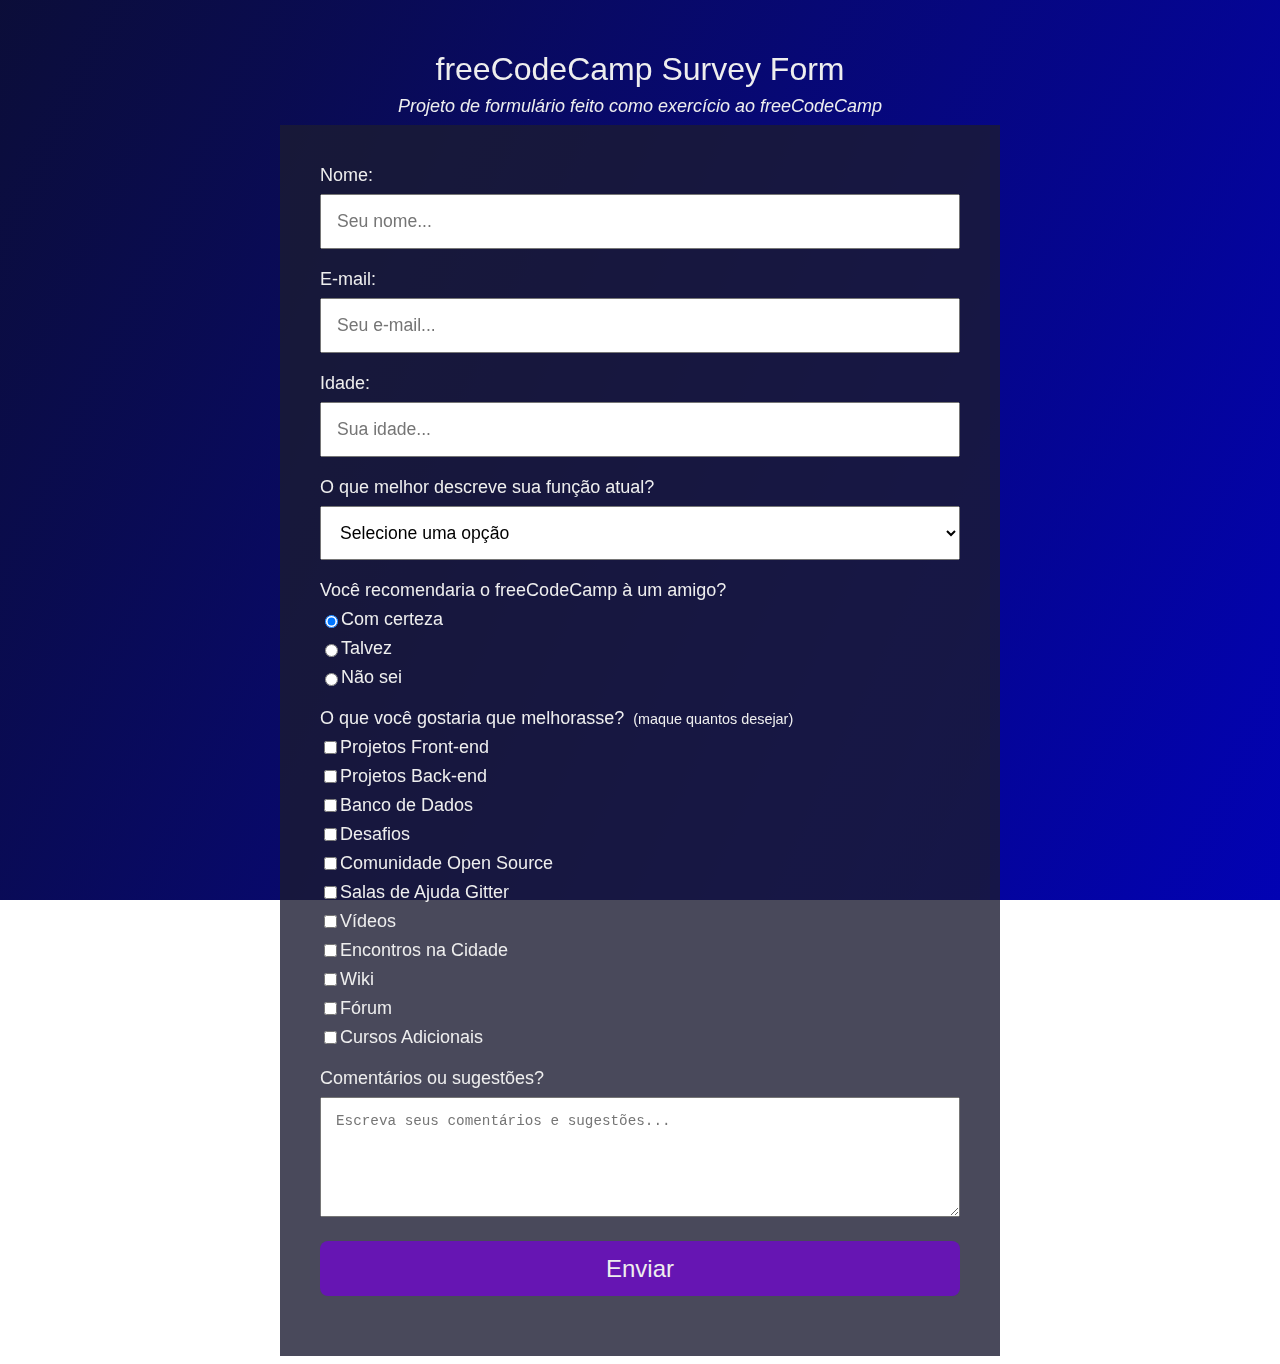
<file: projeto-survey-form/index.html>
<!DOCTYPE html>
<html lang="pt-br">
<head>
  <meta charset="UTF-8">
  <meta http-equiv="X-UA-Compatible" content="IE=edge">
  <meta name="viewport" content="width=device-width, initial-scale=1.0">
  <title>Survey Form</title>
  <link rel="stylesheet" href="style.css">
</head>
<body>
  <main id="container">
    <header>
      <h1 id="title">freeCodeCamp Survey Form</h1>
      <p id="description">Projeto de formulário feito como exercício ao freeCodeCamp</p>
    </header>

    <form id="survey-form">
      <div>
        <label id="name-label" for="name">Nome:</label>
        <input id="name" type="text" name="name" placeholder="Seu nome..." required>
      </div>

      <div>
        <label id="email-label" for="email">E-mail:</label>
        <input type="email" name="email" id="email" placeholder="Seu e-mail..." required>
      </div>

      <div>
        <label id="number-label" for="number">Idade:</label>
        <input type="number" name="number" id="number" placeholder="Sua idade..." min="14" max="99">
      </div>
      
      <div>
        <p>O que melhor descreve sua função atual?</p>
        <select name="role" id="dropdown" required>
          <option disabled selected value="">Selecione uma opção</option>
          <option value="trabalhador">Trabalhador CLT/PJ/Contrato</option>
          <option value="estagio">Estágio</option>
          <option value="estudante">Estudante</option>
          <option value="outro">Outro</option>
          <option value="naoDizer">Prefiro não responder</option>
        </select>
      </div>

      <div>
        <p>Você recomendaria o freeCodeCamp à um amigo?</p>
        <label><input type="radio" name="recomenda" value="comCerteza" checked>Com certeza</label>
        <label><input type="radio" name="recomenda" value="talvez">Talvez</label>
        <label><input type="radio" name="recomenda" value="naoSei">Não sei</label>
      </div>

      <div>
        <p>O que você gostaria que melhorasse? <span class="check-info">(maque quantos desejar)</span></p>
        <label><input type="checkbox" name="melhora" value="front-end">Projetos Front-end</label>
        <label><input type="checkbox" name="melhora" value="back-end">Projetos Back-end</label>
        <label><input type="checkbox" name="melhora" value="dados">Banco de Dados</label>
        <label><input type="checkbox" name="melhora" value="desafios">Desafios</label>
        <label><input type="checkbox" name="melhora" value="openComunidade">Comunidade Open Source</label>
        <label><input type="checkbox" name="melhora" value="gitter">Salas de Ajuda Gitter</label>
        <label><input type="checkbox" name="melhora" value="videos">Vídeos</label>
        <label><input type="checkbox" name="melhora" value="encontros">Encontros na Cidade</label>
        <label><input type="checkbox" name="melhora" value="wiki">Wiki</label>
        <label><input type="checkbox" name="melhora" value="forum">Fórum</label>
        <label><input type="checkbox" name="melhora" value="cursos">Cursos Adicionais</label>
      </div>

      <div>
        <p>Comentários ou sugestões?</p>
        <textarea name="comentario" id="comentarios" placeholder="Escreva seus comentários e sugestões..."></textarea>
      </div>

      <div>
        <button type="submit" id="submit">Enviar</button>
      </div>
    </form>
      
  </main>
</body>
</html>
</file>
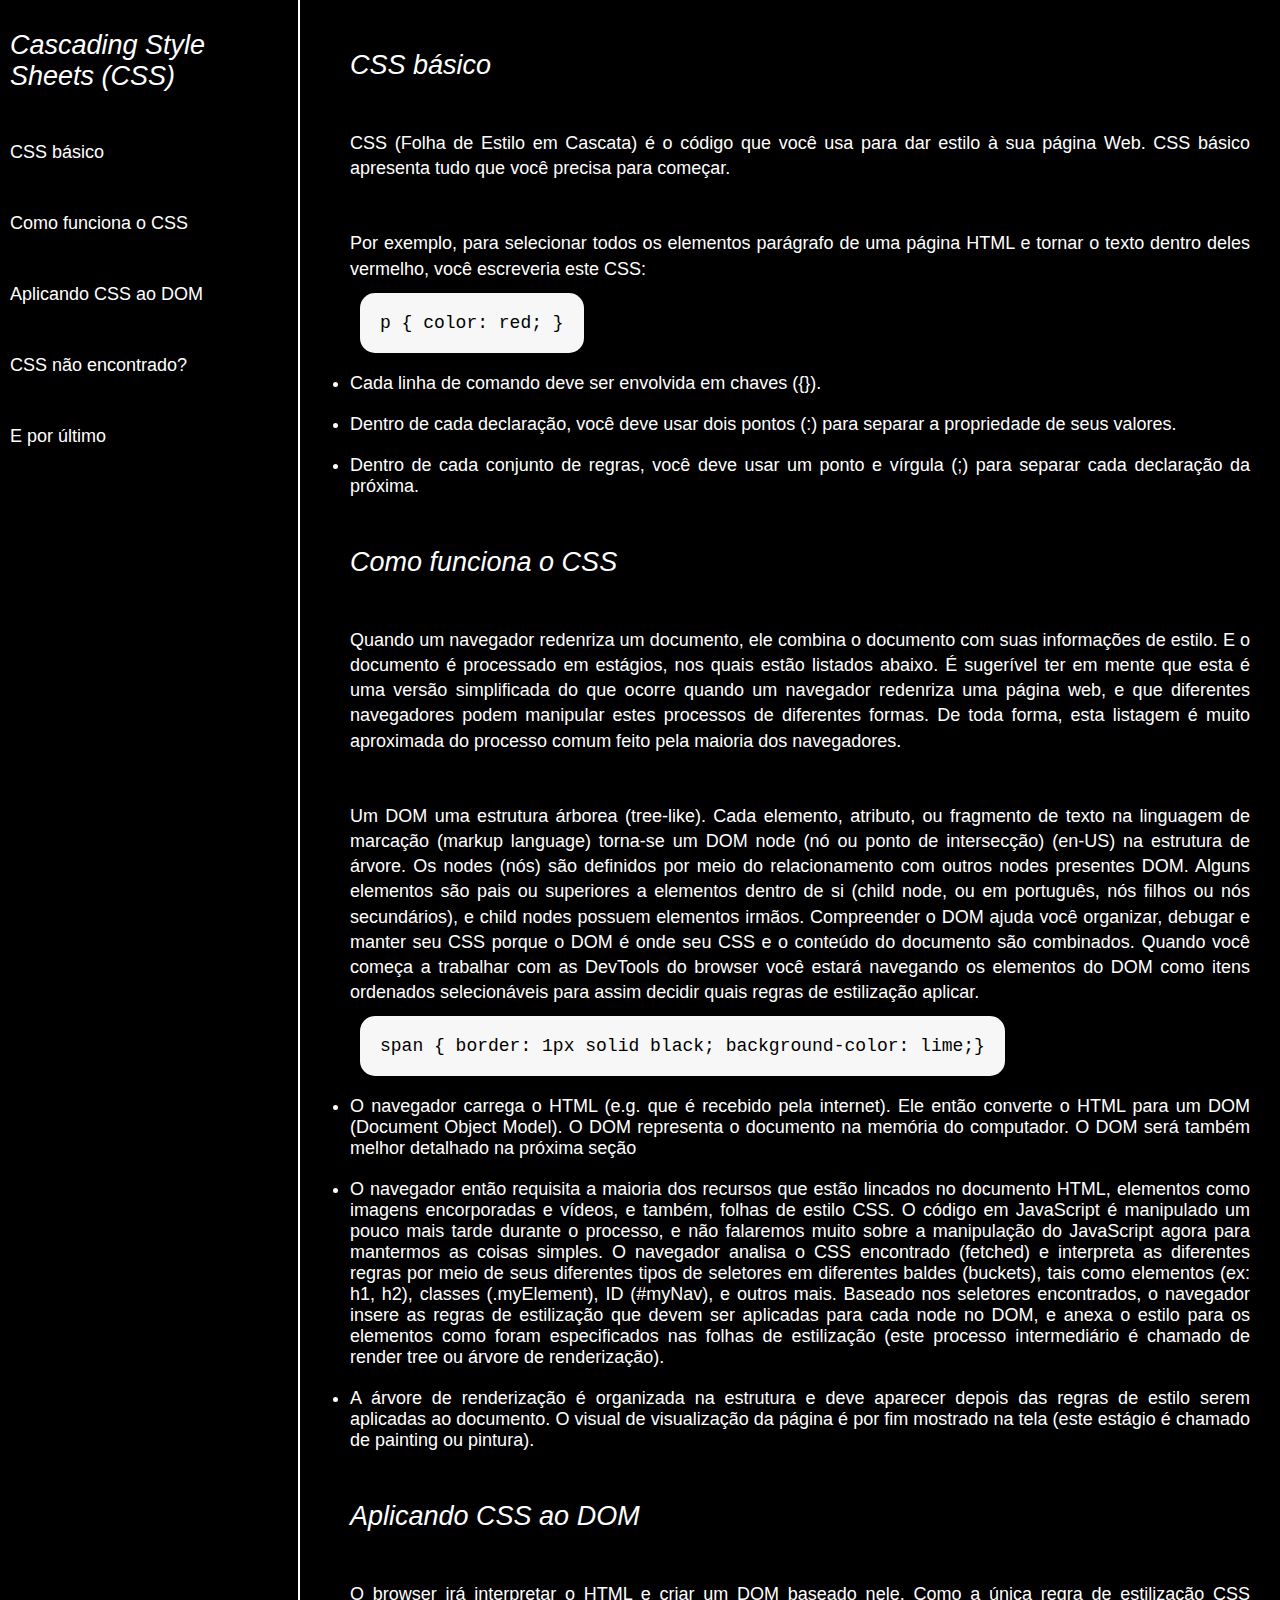
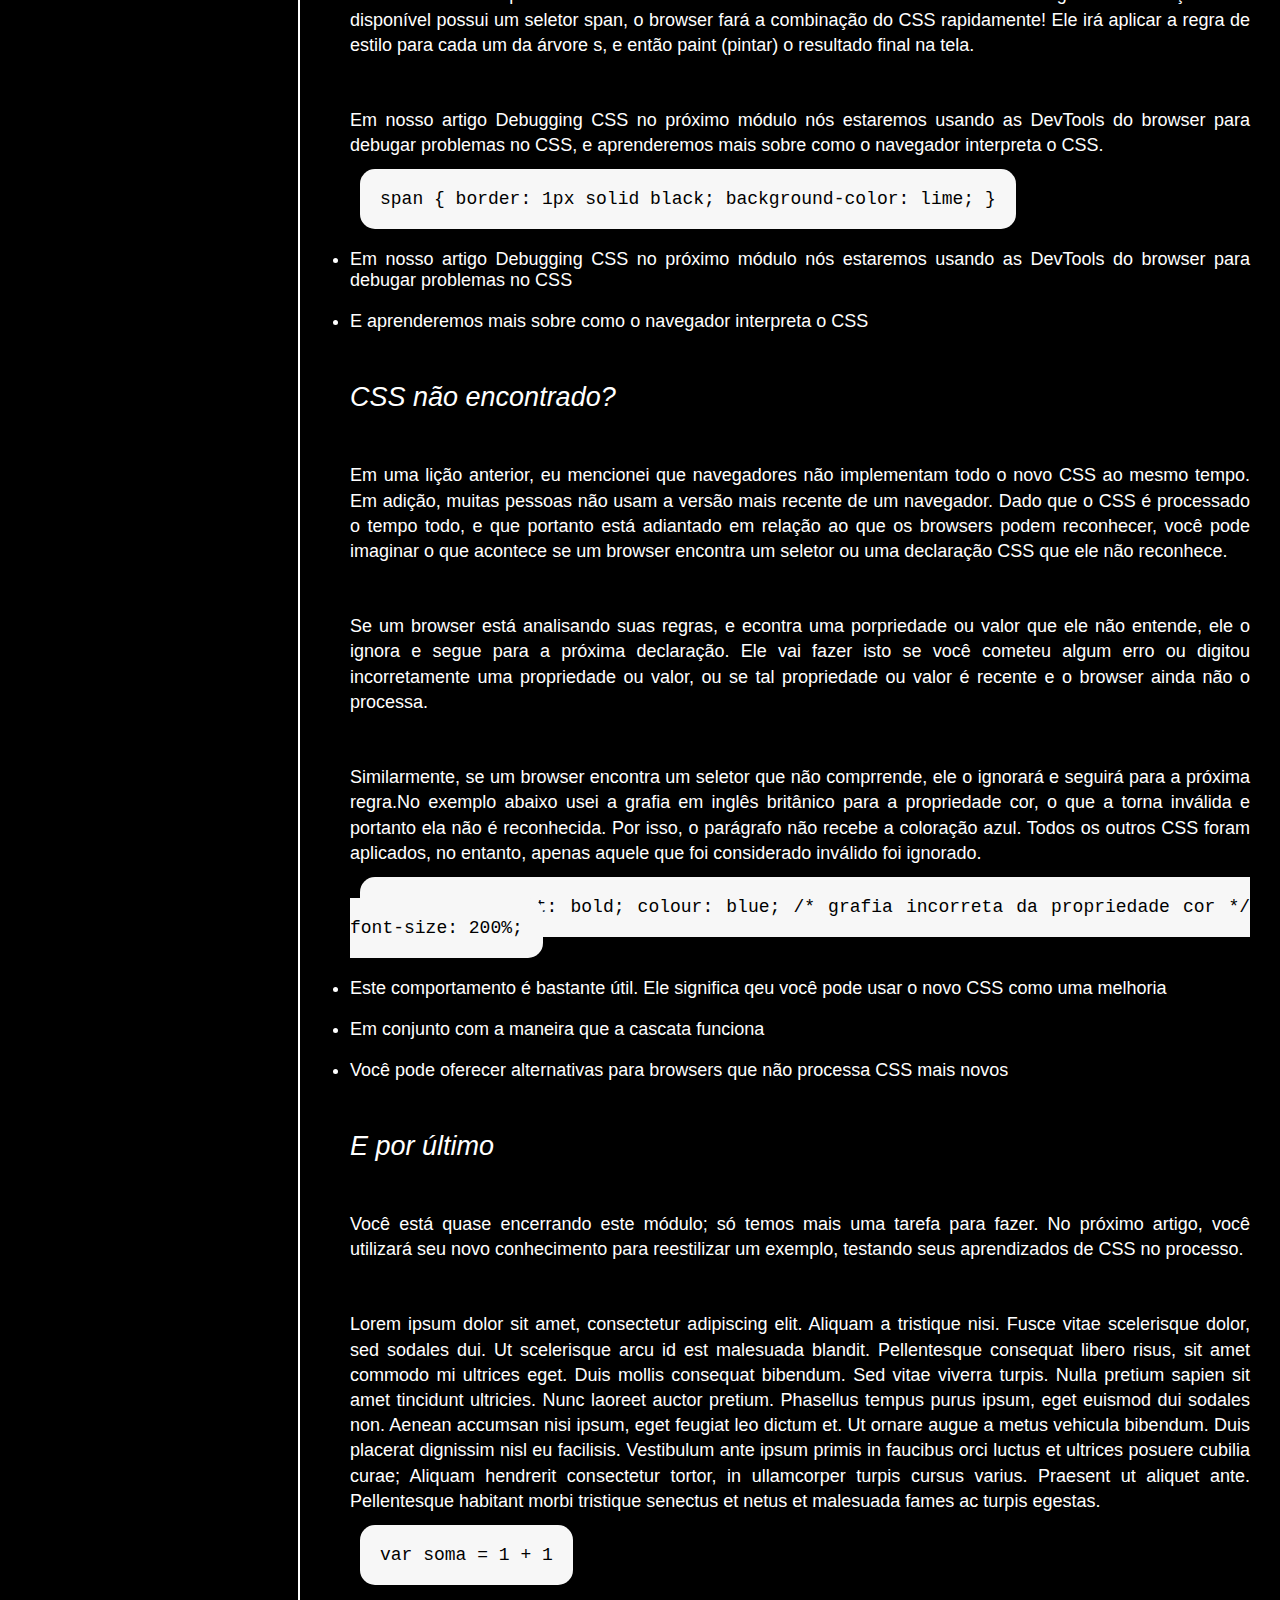
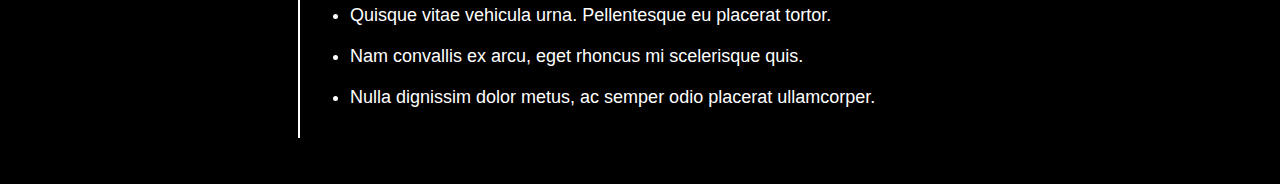
<file: projeto-techinical-documentation-page/index.html>
<!DOCTYPE html>
<html lang="en">
<head>
  <meta charset="UTF-8">
  <meta http-equiv="X-UA-Compatible" content="IE=edge">
  <meta name="viewport" content="width=device-width, initial-scale=1.0">
  <title>Tecnical Documentation</title>
  <link rel="stylesheet" href="style.css">
</head>
<body>
  <nav id="navbar">
    <header>Cascading Style Sheets (CSS)</header>
    <ul>
      <li><a class="nav-link" href="#CSS_básico">CSS básico</a></li>
      <li><a class="nav-link" href="#Como_funciona_o_CSS">Como funciona o CSS</a></li>
      <li><a class="nav-link" href="#Aplicando_CSS_ao_DOM">Aplicando CSS ao DOM</a></li>
      <li><a class="nav-link" href="#CSS_não_encontrado?">CSS não encontrado?</a></li>
      <li><a class="nav-link" href="#E_por_último">E por último</a></li>
    </ul>
  </nav>
  <main id="main-doc">
    <section id="CSS_básico" class="main-section">
      <header>
        CSS básico
      </header>
      <p>CSS (Folha de Estilo em Cascata) é o código que você usa para dar estilo à sua página Web. CSS básico apresenta tudo que você precisa para começar.</p>
      <p>Por exemplo, para selecionar todos os elementos parágrafo de uma página HTML e tornar o texto dentro deles vermelho, você escreveria este CSS:</p>
      <code>p {
        color: red;
      }</code>
      <ul>
        <li>Cada linha de comando deve ser envolvida em chaves ({}).</li>
        <li>Dentro de cada declaração, você deve usar dois pontos (:) para separar a propriedade de seus valores.</li>
        <li>Dentro de cada conjunto de regras, você deve usar um ponto e vírgula (;) para separar cada declaração da próxima.</li>
      </ul>
    </section>
    <section id="Como_funciona_o_CSS" class="main-section">
      <header>
        Como funciona o CSS
      </header>
      <p>Quando um navegador redenriza um documento, ele combina o documento com suas informações de estilo. E o documento é processado em estágios, nos quais estão listados abaixo. É sugerível ter em mente que esta é uma versão simplificada do que ocorre quando um navegador redenriza uma página web, e que diferentes navegadores podem manipular estes processos de diferentes formas. De toda forma, esta listagem é muito aproximada do processo comum feito pela maioria dos navegadores.</p>
      <p>Um DOM uma estrutura árborea (tree-like). Cada elemento, atributo, ou fragmento de texto na linguagem de marcação  (markup language) torna-se um DOM node (nó ou ponto de intersecção) (en-US) na estrutura de árvore. Os nodes (nós) são definidos por meio do relacionamento com outros nodes presentes DOM. Alguns elementos são pais ou superiores a elementos dentro de si (child node, ou em português, nós filhos ou nós secundários), e child nodes possuem elementos irmãos. Compreender o DOM ajuda você organizar, debugar e manter seu CSS porque o DOM é onde seu CSS e o conteúdo do documento são combinados. Quando você começa a trabalhar com as DevTools do browser você estará navegando os elementos do DOM como itens ordenados selecionáveis para assim decidir quais regras de estilização aplicar.</p>
      <code>span { border: 1px solid black; background-color: lime;}
      </code>
      <ul>
        <li>O navegador carrega o HTML (e.g. que é recebido pela internet).
          Ele então converte o HTML para um DOM (Document Object Model). O DOM representa o documento na memória do computador. O DOM será também melhor detalhado na próxima seção
        </li>
        <li>O navegador então requisita a maioria dos recursos que estão lincados no documento HTML, elementos como imagens
          encorporadas e vídeos, e também, folhas de estilo CSS. O código em JavaScript é manipulado um pouco mais tarde durante o processo, e não falaremos muito sobre a manipulação do JavaScript agora para mantermos as coisas simples.
          O navegador analisa o CSS encontrado (fetched) e interpreta as diferentes regras por meio de seus diferentes tipos de seletores em diferentes baldes (buckets), tais como elementos (ex: h1, h2), classes (.myElement), ID (#myNav), e outros mais. Baseado nos seletores encontrados, o navegador insere as regras de estilização que devem ser aplicadas para cada node no DOM, e anexa o estilo para os elementos como foram especificados nas folhas de estilização (este processo intermediário é chamado de render tree ou árvore de renderização).
        </li>
        <li>A árvore de renderização é organizada na estrutura e deve aparecer depois das regras de estilo serem aplicadas ao documento. O visual de visualização da página é por fim mostrado na tela (este estágio é chamado de painting ou pintura).
        </li>
      </ul>
    </section>
    <section id="Aplicando_CSS_ao_DOM" class="main-section">
      <header>
        Aplicando CSS ao DOM
      </header>
      <p>O browser irá interpretar o HTML e criar um DOM baseado nele. Como a única regra de estilização CSS disponível possui um seletor span, o browser fará a combinação do CSS rapidamente! Ele irá aplicar a regra de estilo para cada um da árvore <span>s, e então paint (pintar) o resultado final na tela.</p>
      <p>Em nosso artigo Debugging CSS no próximo módulo nós estaremos usando as DevTools do browser para debugar problemas no CSS, e aprenderemos mais sobre como o navegador interpreta o CSS.</p>
      <code>span { border: 1px solid black; background-color: lime; }</code>
      <ul>
        <li>Em nosso artigo Debugging CSS no próximo módulo nós estaremos usando as DevTools do browser para debugar problemas no CSS</li>
        <li>E aprenderemos mais sobre como o navegador interpreta o CSS</li>
      </ul>
    </section>
    <section id="CSS_não_encontrado?" class="main-section">
      <header>
        CSS não encontrado?
      </header>
      <p>Em uma lição anterior, eu mencionei que navegadores não implementam todo o novo CSS ao mesmo tempo. Em adição, muitas pessoas não usam a versão mais recente de um navegador. Dado que o CSS é processado o tempo todo, e que portanto está adiantado em relação ao que os browsers podem reconhecer, você pode imaginar o que acontece se um browser encontra um seletor ou uma declaração CSS que ele não reconhece.</p>
      <p>Se um browser está analisando suas regras, e econtra uma porpriedade ou valor que ele não entende, ele o ignora e segue para a próxima declaração. Ele vai fazer isto se você cometeu algum erro ou digitou incorretamente uma propriedade ou valor, ou se tal propriedade ou valor é recente e o browser ainda não o processa.</p>
      <p>Similarmente, se um browser encontra um seletor que não comprrende, ele o ignorará e seguirá para a próxima regra.No exemplo abaixo usei a grafia em inglês britânico para a propriedade cor, o que a torna inválida e portanto ela não é reconhecida. Por isso, o parágrafo não recebe a coloração azul. Todos os outros CSS foram aplicados, no entanto, apenas aquele que foi considerado inválido foi ignorado.</p>
      <code>p { font-weight: bold;
        colour: blue; /* grafia incorreta da propriedade cor */
        font-size: 200%;</code>
      <ul>
        <li>Este comportamento é bastante útil. Ele significa qeu você pode usar o novo CSS como uma melhoria</li>
        <li>Em conjunto com a maneira que  a cascata funciona</li>
        <li>Você pode oferecer alternativas para browsers  que não processa CSS mais novos</li>
      </ul>
    </section>
    <section id="E_por_último" class="main-section">
      <header>
        E por último
      </header>
      <p>Você está quase encerrando este módulo; só temos mais uma tarefa para fazer. No próximo artigo, você utilizará seu novo conhecimento para reestilizar um exemplo, testando seus aprendizados de CSS no processo.</p>
      <p>Lorem ipsum dolor sit amet, consectetur adipiscing elit. Aliquam a tristique nisi. Fusce vitae scelerisque dolor, sed sodales dui. Ut scelerisque arcu id est malesuada blandit. Pellentesque consequat libero risus, sit amet commodo mi ultrices eget. Duis mollis consequat bibendum. Sed vitae viverra turpis. Nulla pretium sapien sit amet tincidunt ultricies. Nunc laoreet auctor pretium. Phasellus tempus purus ipsum, eget euismod dui sodales non. Aenean accumsan nisi ipsum, eget feugiat leo dictum et. Ut ornare augue a metus vehicula bibendum. Duis placerat dignissim nisl eu facilisis. Vestibulum ante ipsum primis in faucibus orci luctus et ultrices posuere cubilia curae; Aliquam hendrerit consectetur tortor, in ullamcorper turpis cursus varius. Praesent ut aliquet ante. Pellentesque habitant morbi tristique senectus et netus et malesuada fames ac turpis egestas.</p>
      <code>var soma = 1 + 1</code>
      <ul>
        <li>Quisque vitae vehicula urna. Pellentesque eu placerat tortor. </li>
        <li>Nam convallis ex arcu, eget rhoncus mi scelerisque quis. </li>
        <li>Nulla dignissim dolor metus, ac semper odio placerat ullamcorper.</li>
      </ul>
    </section>
  </main>
</body>
</html>
</file>
<file: projeto-survey-form/style.css>
*, *::after, *::before {
  box-sizing: border-box;
}

body::before {
  content: '';
  position: fixed;
  top: 0;
  left: 0;
  height: 100%;
  width: 100%;
  z-index: -1;
  background: darkblue;
  background-image: linear-gradient(115deg,
  rgba(16, 19, 24, 0.712),
  rgba(3, 3, 196, 0.705)), url(https://blogead.uninassau.edu.br/wp-content/uploads/2020/01/original-d27f0f87da68687d7e5da319cf3d6b1e-780x450.jpg);
  background-size: cover;
  background-position: unset;
  background-repeat: no-repeat;
}

body {
  font-family: 'Segoe UI', Tahoma, Geneva, Verdana, sans-serif;
  color: #eee;
}

header {
  text-align: center;
} 

h1 {
  font-weight: 400;
  line-height: 1.2em;
}

p {
  font-size: 1.125rem;
}

h1, p {
  margin-top: 0;
  margin-bottom: 0.5rem;
}

div {
  margin-bottom: 20px;
}

#container {
  width: 100%;
  margin: 3.125rem auto 0 auto;
}

#description {
  font-style: italic;
}

form {
  background: rgba(27, 27, 50, 0.8);
  padding: 40px;
}


#name, #email, #number, #dropdown {
  width: 100%;
  min-height: 40px;
  padding: 15px;
  font-size: 1.1em;
}

label {
  display: flex;
  align-items: center;
  font-size: 1.125rem;
  margin-bottom: 0.5rem;
}

@media (min-width: 576px) {
  #container {
    max-width: 540px;
  }
}

@media (min-width: 768px) {
  #container {
    max-width: 720px;
  }
}

.check-info {
  margin-left: 0.25rem;
  font-size: 0.9rem;
}

#comentarios {
  width: 100%;
  min-height: 120px;
  padding: 15px;
  font-size: 1.1em;
}

button {
  border: none;
}

#submit {
  margin: 0;
  width: 100%;
  min-height: 55px;
  background-color: rgb(102, 21, 179);
  color: #eee;
  font-size: 1.5em;
  border-radius: 0.5rem;
}
</file>
<file: projeto-techinical-documentation-page/style.css>
* {
  padding: 0;
  margin: 0;
  box-sizing: border-box;
}

body {
  font-family: 'Franklin Gothic Medium', 'Arial Narrow', Arial, sans-serif;
  background-color: #000;
  color: #FFF;
  font-size: 18px;
  display: grid;
  grid-template-columns: auto 1fr;
  grid-template-rows: auto 1fr auto;
  grid-gap: 20px;
  grid-template-areas: 
  "navbar CSS_básico"
  "navbar Como_funciona_o_CSS"
  "navbar Aplicando_CSS_ao_DOM"
  "navbar CSS_não_encontrado?"
  "navbar E_por_último";
}

header {
  font-size: 1.5em;
  font-style: italic;
}

a {
  text-decoration: none;
  color: #FFF;
}

code {
  font-family: monospace;
  background-color: #f7f7f7;
  color: #000;
  padding: 20px !important;
  margin: 10px;
  border-radius: 15px;
}

p {
  line-height: 1.4em;
}

#navbar {
  max-width: 300px;
  padding-top: 30px;
  padding-left: 10px;
  padding-right: 10px;
  border-right: 2px solid #FFF;
}

#navbar li {
  list-style: none;
  padding-top: 50px;
}

#main-doc {
  padding-top: 30px;
  padding-left: 30px;
  padding-right: 30px;
  text-align: justify;
}

.main-section * {
  padding: 20px 0 30px 0;
}

.main-section li {
  padding: 20px 0 0 0 !important;
}
@media (max-width: 375px) {
  #navbar {
    display: none;
  }
}
</file>
